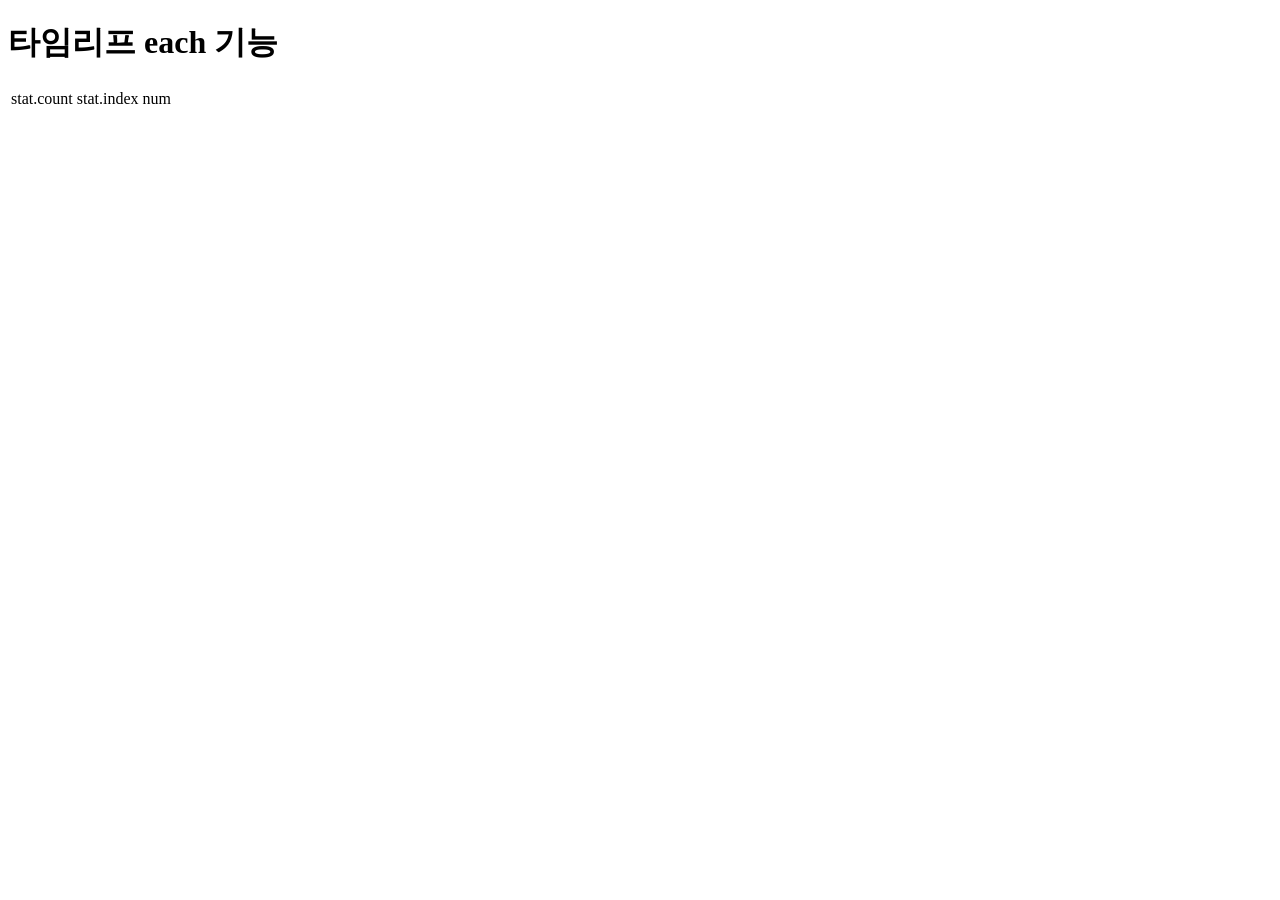
<file: dev_springboot/my01/src/main/resources/templates/ex02.html>
<!DOCTYPE html>
<html lang="ko" xmlns:th="http://www.thymeleaf.org">
<head>
    <meta charset="UTF-8">
    <meta name="viewport" content="width=device-width, initial-scale=1.0">
    <title>Document</title>
</head>
<body>
    <div th:replace="~{fragments/gohome :: goHome}"></div>
    <h1>타임리프 each 기능</h1>
    <table>
        <tr th:each="num, stat : ${numbers}">
            <td>stat.count<div th:text="${stat.count}"></div></td>
            <td>stat.index<div th:text="${stat.index}"></div></td>
            <td>num<div th:text="${num}"></div></td>
        </tr>
    </table>
    <div th:replace="~{fragments/footer :: footer}"></div>
</body>
</html>
</file>
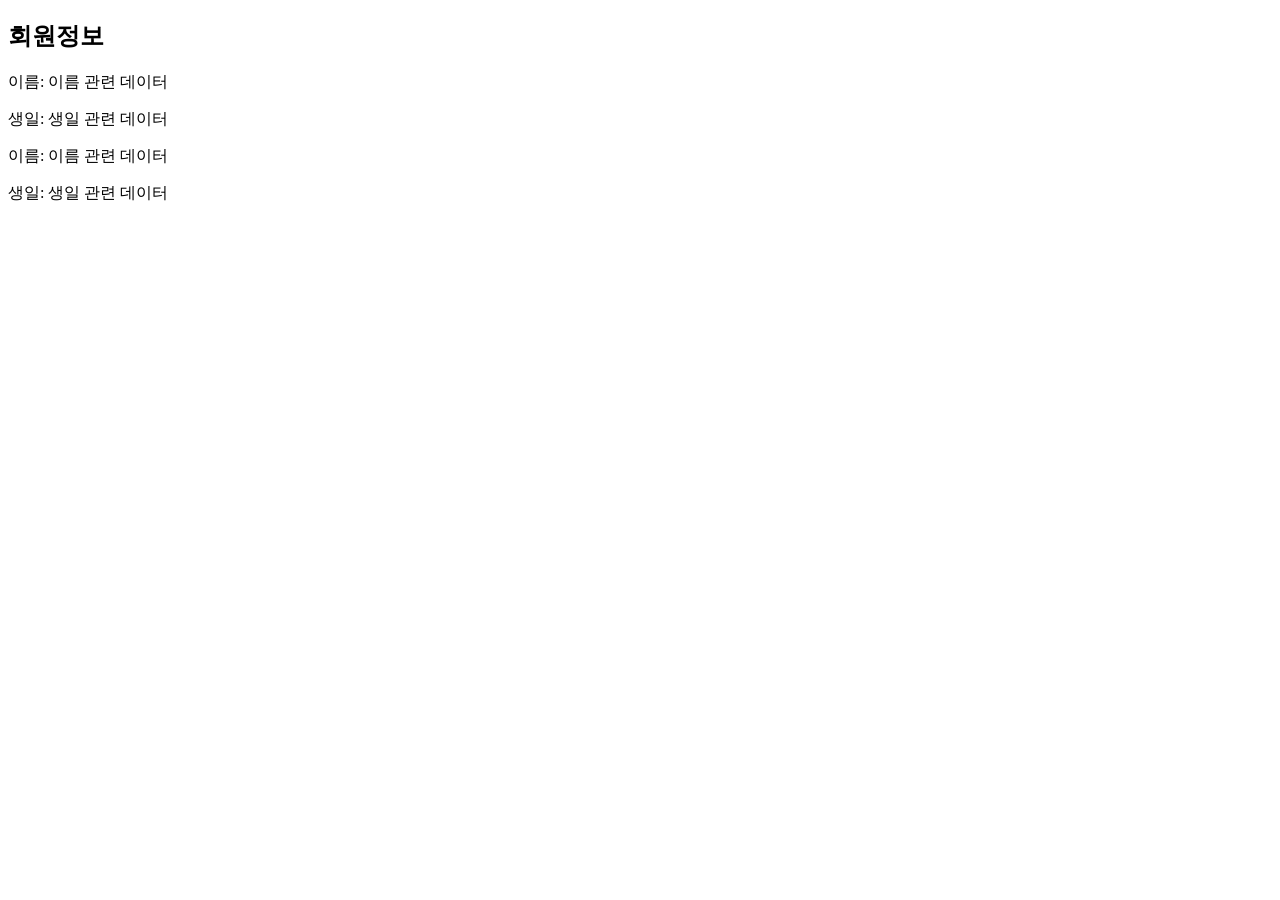
<file: dev_springboot/my01/src/main/resources/templates/ex05.html>
<!DOCTYPE html>
<html lang="ko" xmlns:th="http://www.thymeleaf.org">

<head>
    <meta charset="UTF-8">
    <meta name="viewport" content="width=device-width, initial-scale=1.0">
    <title>DTO</title>
</head>

<body>
    <div th:replace="~{fragments/gohome :: goHome}"></div>
    <h2>회원정보</h2>
    <p>이름: <span th:text="${member.name}">이름 관련 데이터</span></p>
    <p>생일: <span th:text="${member.birthData}">생일 관련 데이터</span></p>
    <p>이름: <span th:text="${smember.name}">이름 관련 데이터</span></p>
    <p>생일: <span th:text="${smember.birthData}">생일 관련 데이터</span></p>
    <div th:replace="~{fragments/footer :: footer}"></div>
</body>

</html>
</file>
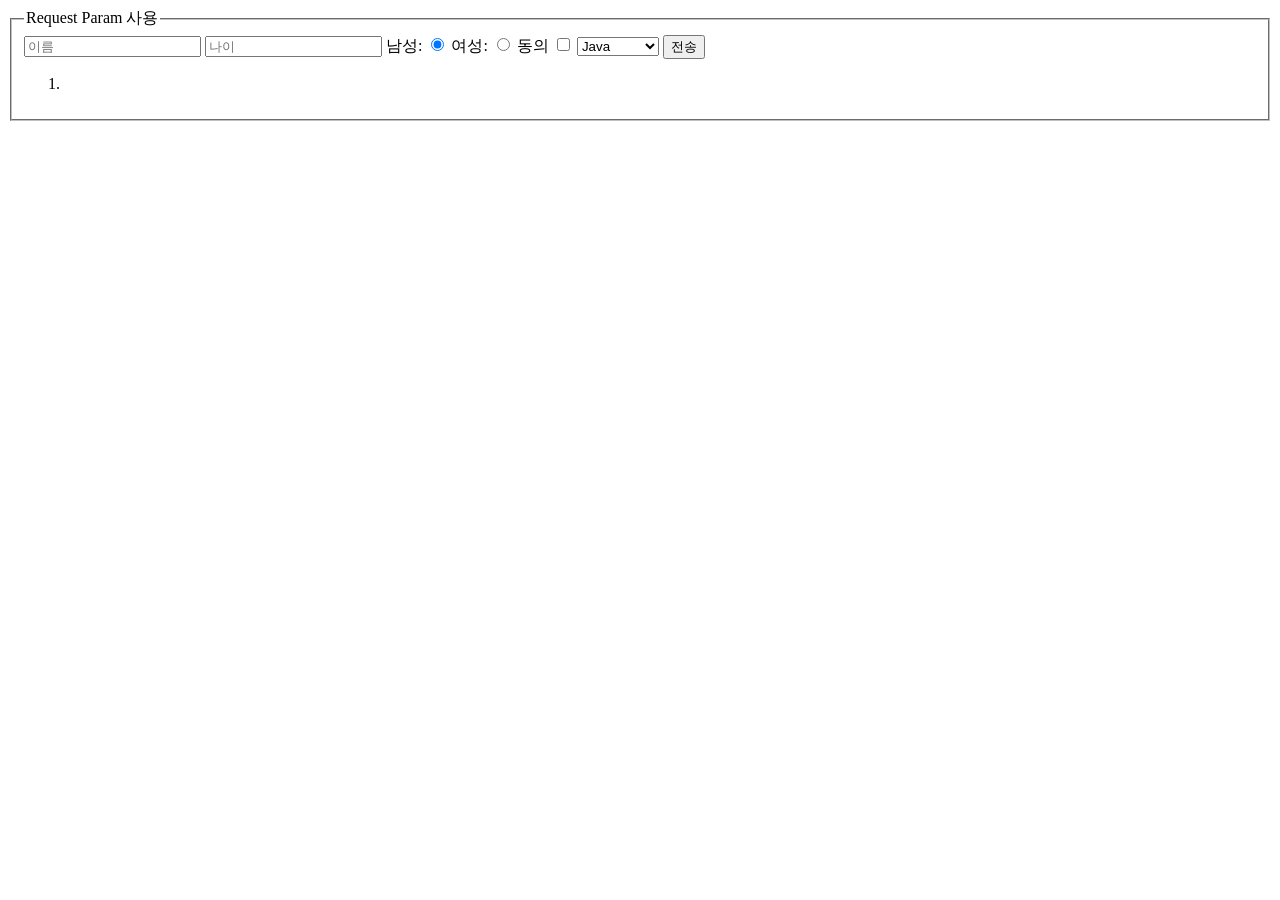
<file: dev_springboot/my01/src/main/resources/templates/ex07.html>
<!DOCTYPE html>
<html lang="ko" xmlns:th="http://www.thymeleaf.org">
<head>
    <meta charset="UTF-8">
    <meta name="viewport" content="width=device-width, initial-scale=1.0">
    <title>[get] query string</title>
</head>
<body>
    <div th:replace="~{fragments/gohome :: goHome}"></div>
    <fieldset>
        <legend>Request Param 사용</legend>
        <form action="/ex07">
            <input type="text" name="inpName" placeholder="이름">
            <input type="number" name="inpAge" placeholder="나이">
            <label for="male">남성:</label>
            <input type="radio" name="inpGender" value="male" id="male" checked>
            <label for="female">여성:</label>
            <input type="radio" name="inpGender" value="female" id="female">
            <label for="ck">동의</label>
            <input type="checkbox" id="ck" name="allow">
            <select name="want" id="">
                <option value="Java">Java</option>
                <option value="Python">Python</option>
                <option value="Javascript">Javascript</option>
            </select>
            <button type="submit">전송</button>
        </form>
         <!-- th:if="${content[0]} != 'null'" -->
        <ol>
            <li th:text="${content}"></li>
        </ol>
    </fieldset>
    <div th:replace="~{fragments/footer :: footer}"></div>
</body>
</html>
</file>
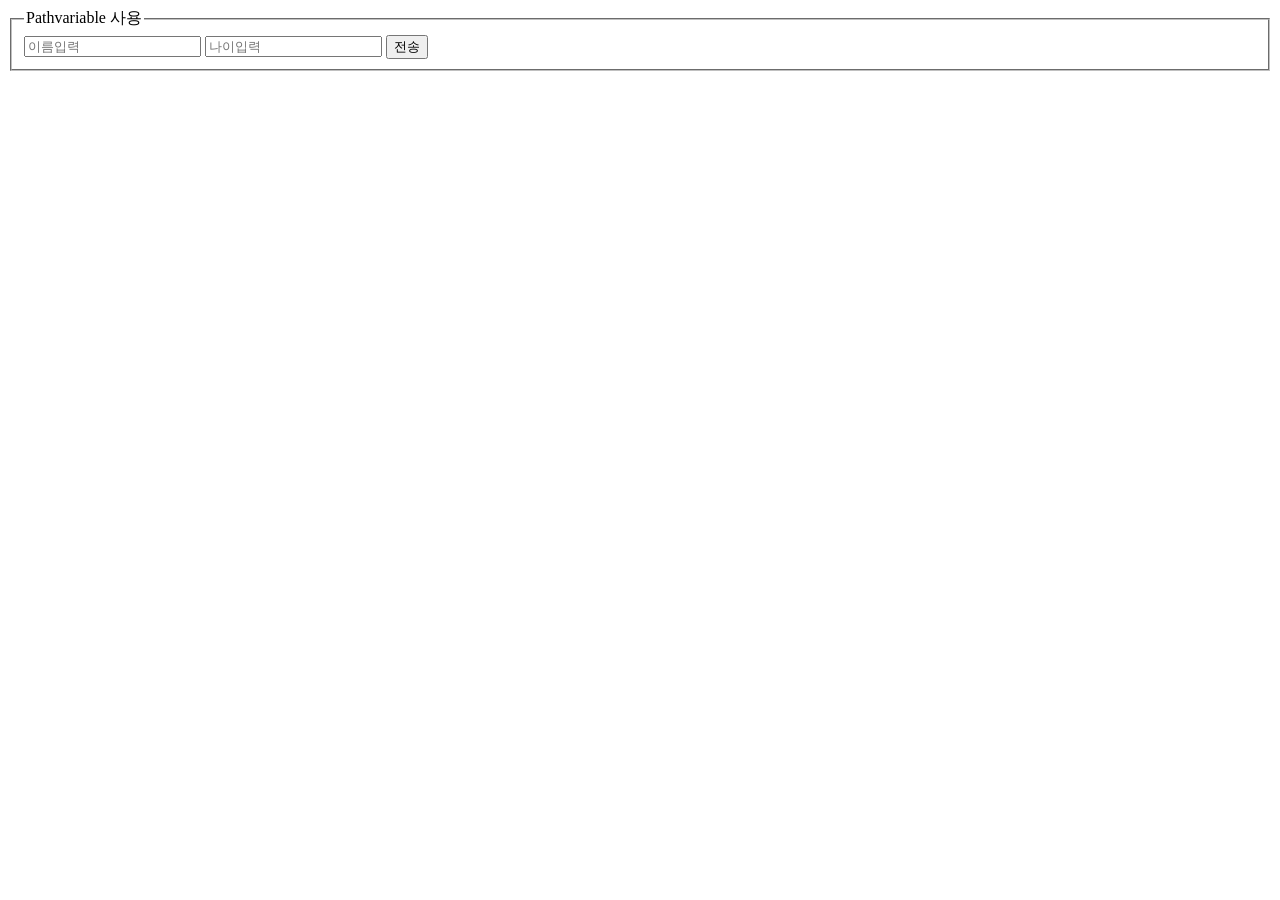
<file: dev_springboot/my01/src/main/resources/templates/ex08.html>
<!DOCTYPE html>
<html lang="ko" xmlns:th="http://www.thymeleaf.org">
<head>
    <meta charset="UTF-8">
    <meta name="viewport" content="width=device-width, initial-scale=1.0">
    <title>[get] Path variable 사용</title>
</head>
<body>
    <div th:replace="~{fragments/gohome :: goHome}"></div>
    <fieldset>
        <legend>Pathvariable 사용</legend>
        <form action="https://google.com" id="myForm">
            <input type="text" id="inp_name" name="inpName" placeholder="이름입력">
            <input type="text" id="inp_age" name="inpAge" placeholder="나이입력">
            <button type="submit">전송</button>
        </form>
    </fieldset>
    <h2 th:text="${name} != null ? ${name} + '님의 나이는 ' + ${age} + '살 이네요' : '값을 입력해주세요'"></h2>
    <div th:replace="~{fragments/footer :: footer}"></div>

    <script>
        const $myForm = document.getElementById("myForm")
        $myForm.addEventListener("submit",(e)=>{
            e.preventDefault();
            const $name = document.querySelector("#inp_name").value;
            const $age = document.querySelector("#inp_age").value;

            window.location.href = `/ex08/${$name}/${$age}`;
        });
    </script>
</body>
</html>
</file>
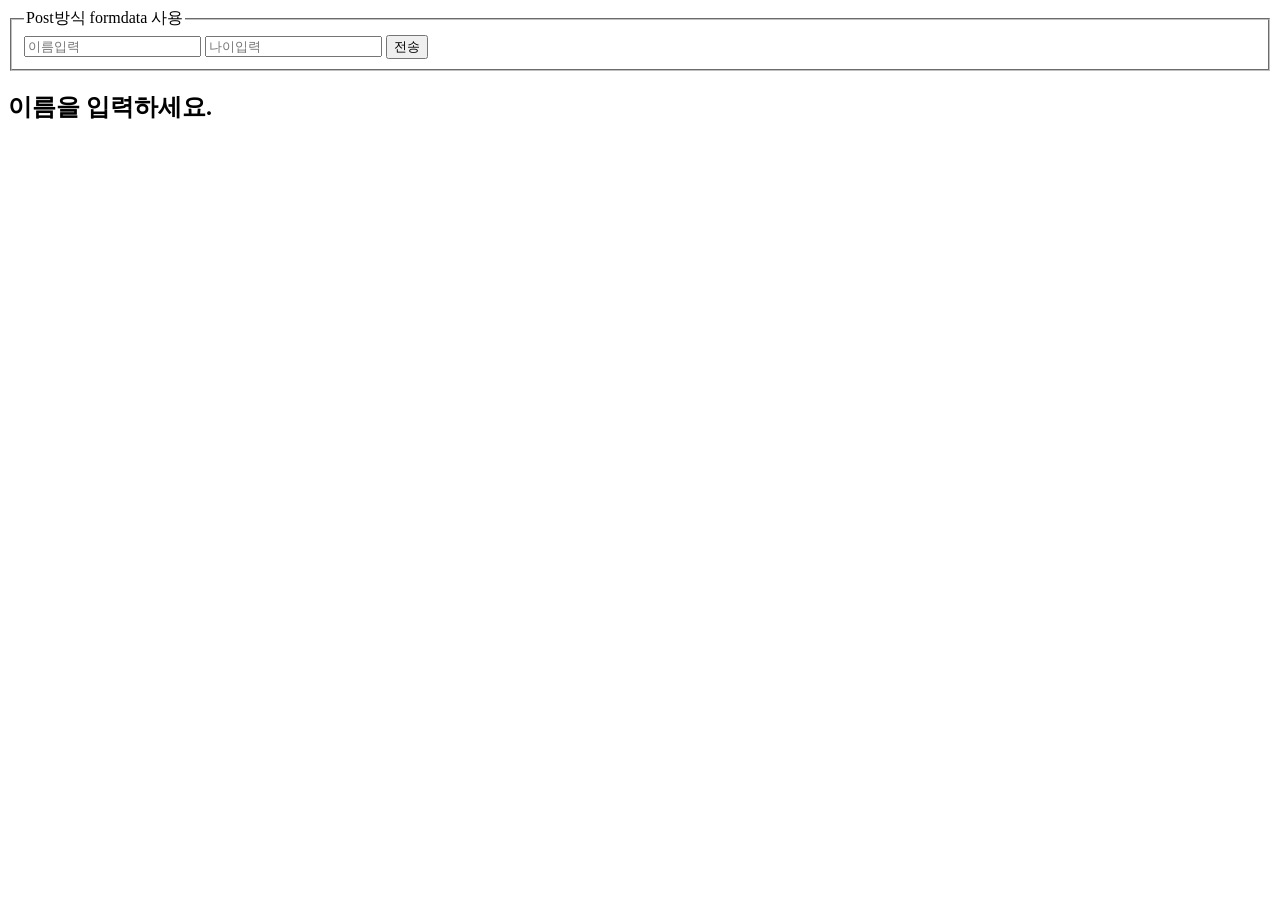
<file: dev_springboot/my01/src/main/resources/templates/ex09.html>
<!DOCTYPE html>
<html lang="ko" xmlns:th="http://www.thymeleaf.org">
<head>
    <meta charset="UTF-8">
    <meta name="viewport" content="width=device-width, initial-scale=1.0">
    <title>[post] formdata</title>
</head>
<body>
    <div th:replace="~{fragments/gohome :: goHome}"></div>
    <fieldset>
        <legend>Post방식 formdata 사용</legend>
        <form action="/ex09" id="myForm" method="post">
            <input type="text" id="inp_name" name="inpName" placeholder="이름입력">
            <input type="text" id="inp_age" name="inpAge" placeholder="나이입력">
            <button type="submit">전송</button>
        </form>
    </fieldset>
    <h2 th:if="${inpName} != null" th:text="${inpName} + '님의 나이는 ' + ${inpAge} + '살 이네요.'"></h2>
    <h2 th:unless="${inpName} != null">이름을 입력하세요.</h2>
    <h2 th:if="${error} != null"><mark th:text="${error}"></mark></h2>
    <script th:inline="javascript" th:if="${error} != null">
        alert('[[${error}]]');
    </script>
    <div th:replace="~{fragments/footer :: footer}"></div>
</body>
</html>
</file>
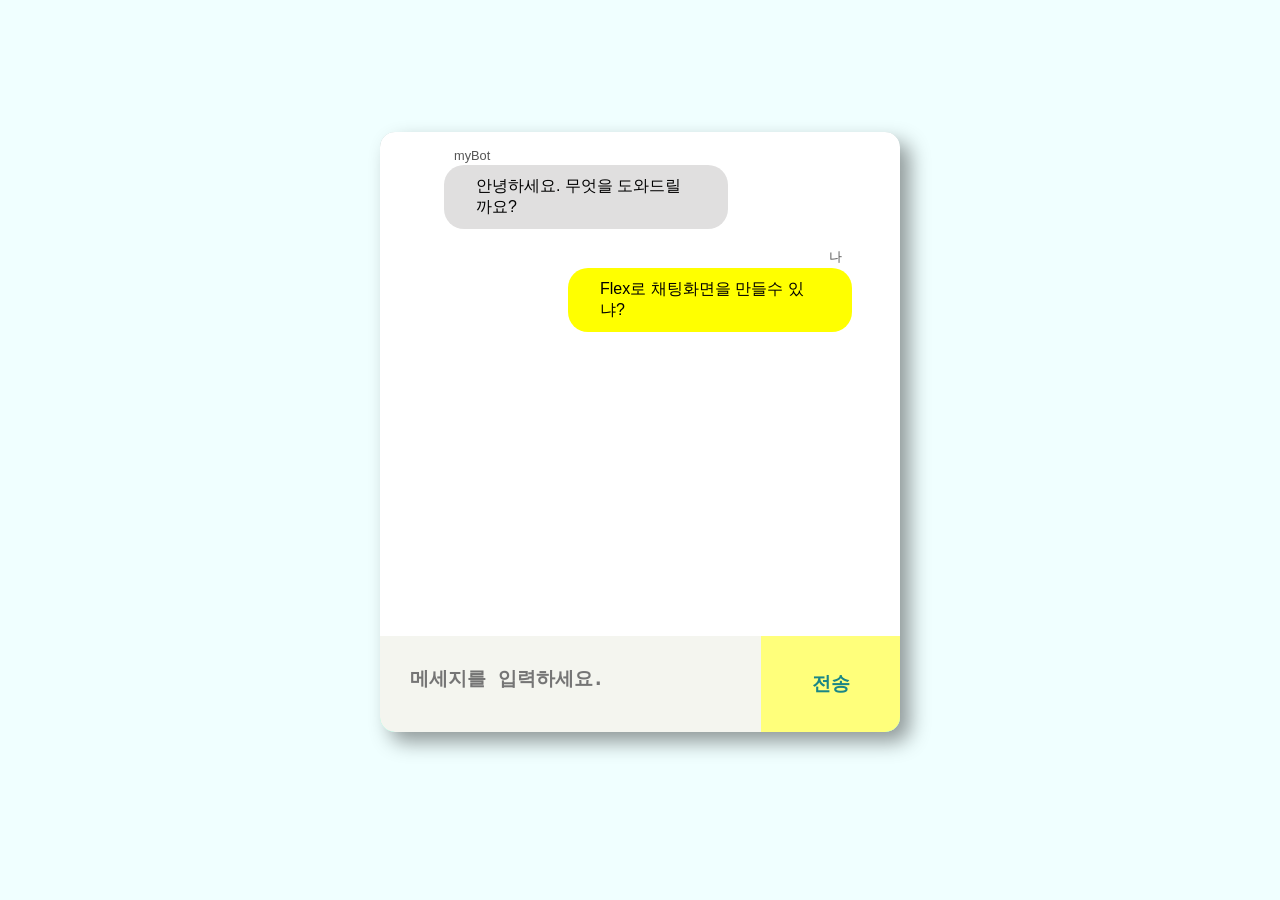
<file: dev_springboot/my01/src/main/resources/templates/ex10.html>
<!DOCTYPE html>
<html lang="en">
  <head>
    <meta charset="UTF-8" />
    <meta name="viewport" content="width=device-width, initial-scale=1.0" />
    <title>Document</title>
    <style>
      body {
        font-family: sans-serif;
        margin: 0;
        background-color: azure;
        padding: 2rem;
      }

      .box {
        width: 520px;
        height: 600px;
        display: flex;
        flex-direction: column;
        align-items: center;
        margin: 100px auto;
        /* border: 1px solid black; */
        border-radius: 15px;
        overflow: hidden;
        box-shadow: 10px 10px 20px rgba(0, 0, 0, 0.404);
      }
      .chat-container {
        width: 100%;
        box-sizing: border-box;
        /* transform: translateY(50%); */
        /* height: 500px; */
        background-color: white;
        padding: 1rem 3rem 0 4rem;
        border-radius: 15px 15px 0 0;
        box-shadow: 0 10px 30px rgba(0, 0, 0, 0.6);
        display: flex;
        flex-direction: column;
        overflow-y: auto;
        flex: 6;
      }

      .chat-input {
        flex: 1;
        width: 100%;
        background-color: aquamarine;
        display: flex;
        justify-content: stretch;
      }

      textarea {
        width: 70%;
        outline: none;
        border: none;
        background-color: rgb(244, 245, 239);
        resize: none;
        padding: 30px 30px 20px;
        font-size: 1.2rem;
        color: rgb(73, 66, 141);
        font-weight: bold;
      }
      button {
        width: 30%;
        font-weight: bold;
        font-size: 1.2rem;
        border: none;
        color: rgb(26, 134, 134);
        background-color: rgb(255, 255, 123);
        cursor: pointer;
      }

      .message {
        display: flex;
        margin-bottom: 1.2rem;
        align-items: end;
      }

      .message.bot {
        justify-content: start;
      }

      .message.user {
        justify-content: end;
      }

      .bubble {
        max-width: 220px;
        position: relative;
        background-color: #e0dfdf;
        padding: 0.7rem 2rem;
        border-radius: 20px;
        word-break: break-word;
        white-space: pre-line;
      }

      .name {
        font-size: 0.8rem;
        color: #555;
        margin: 0 10px 2px;
      }

      .user .bubble {
        background-color: yellow;
      }

      .user .name {
        text-align: right;
      }

      .chat-container::-webkit-scrollbar {
        background: #e0dfdf;
        width: 30px;
      }

      .chat-container::-webkit-scrollbar-thumb {
        background: #376daa;
        border-radius: 6px;
      }

      .chat-container::-webkit-scrollbar-thumb:active {
        background: #95bb0d;
        border-radius: 6px;
      }
    </style>
  </head>

  <body>
    <!-- div.chat-container>div.message.bot>div>div.name{myBot}+div.bubble{안녕하세요. 무엇을 도와드릴까요?}^^div.message.user>div>div.name{나}+div.bubble{Flex로 채팅화면을 만들수 있냐?} -->

    <div class="box">
      <div class="chat-container">
        <div class="message bot">
          <div>
            <div class="name">myBot</div>
            <div class="bubble">안녕하세요. 무엇을 도와드릴까요?</div>
          </div>
        </div>
        <div class="message user">
          <div>
            <div class="name">나</div>
            <div class="bubble">Flex로 채팅화면을 만들수 있냐?</div>
          </div>
        </div>
      </div>
      <!-- div.chat-input>textarea+button#send-btn -->
      <div class="chat-input">
        <textarea
          name=""
          id="text-area"
          placeholder="메세지를 입력하세요."
        ></textarea>
        <button id="send-btn">전송</button>
      </div>
    </div>

    <script>
      const sendBtn = document.getElementById("send-btn");
      const chatContainer = document.querySelector(".chat-container");
      const textarea = document.querySelector("#text-area");

      const sendMessage = () => {
        const userMessage = textarea.value.trim(); // 빈칸 없애기
        if (userMessage) {
          const userDiv = document.createElement("div");
          userDiv.className = "message user";
          userDiv.innerHTML = `<div><div class="name">나</div><div class="bubble">${userMessage}</div></div></div>`;
          chatContainer.appendChild(userDiv);
          textarea.value = ""; // 전송하고 입력창 비우기
          chatContainer.scrollTop = chatContainer.scrollHeight; // 스크롤을 맨아래로 이동
        }

        fetch("/ex10",{
            method : "POST",
            headers : {"Content-Type" : "application/json"},
            body : JSON.stringify({message:userMessage})
        }).then(res => res.json()).then(data => {
            console.log(data);
            const botDiv = document.createElement("div");
            botDiv.className = "message bot";
            botDiv.innerHTML = `<div><div class="name">mybot</div><div class="bubble">${data.reply}</div></div></div>`;
            chatContainer.appendChild(botDiv);
            chatContainer.scrollTop = chatContainer.scrollHeight;
        });

      };
      sendBtn.addEventListener("click", sendMessage);
      textarea.addEventListener("keydown", (event) => {
        console.log(event);
        if (event.key === "Enter" && !event.shiftKey) {
          // if (event.key === "Enter" && event.key !== "Shift") {
          event.preventDefault(); // 한칸내리는 기능 방지
          sendMessage(); // 메세지 전송
        }
      });
    </script>
  </body>
</html>
</file>
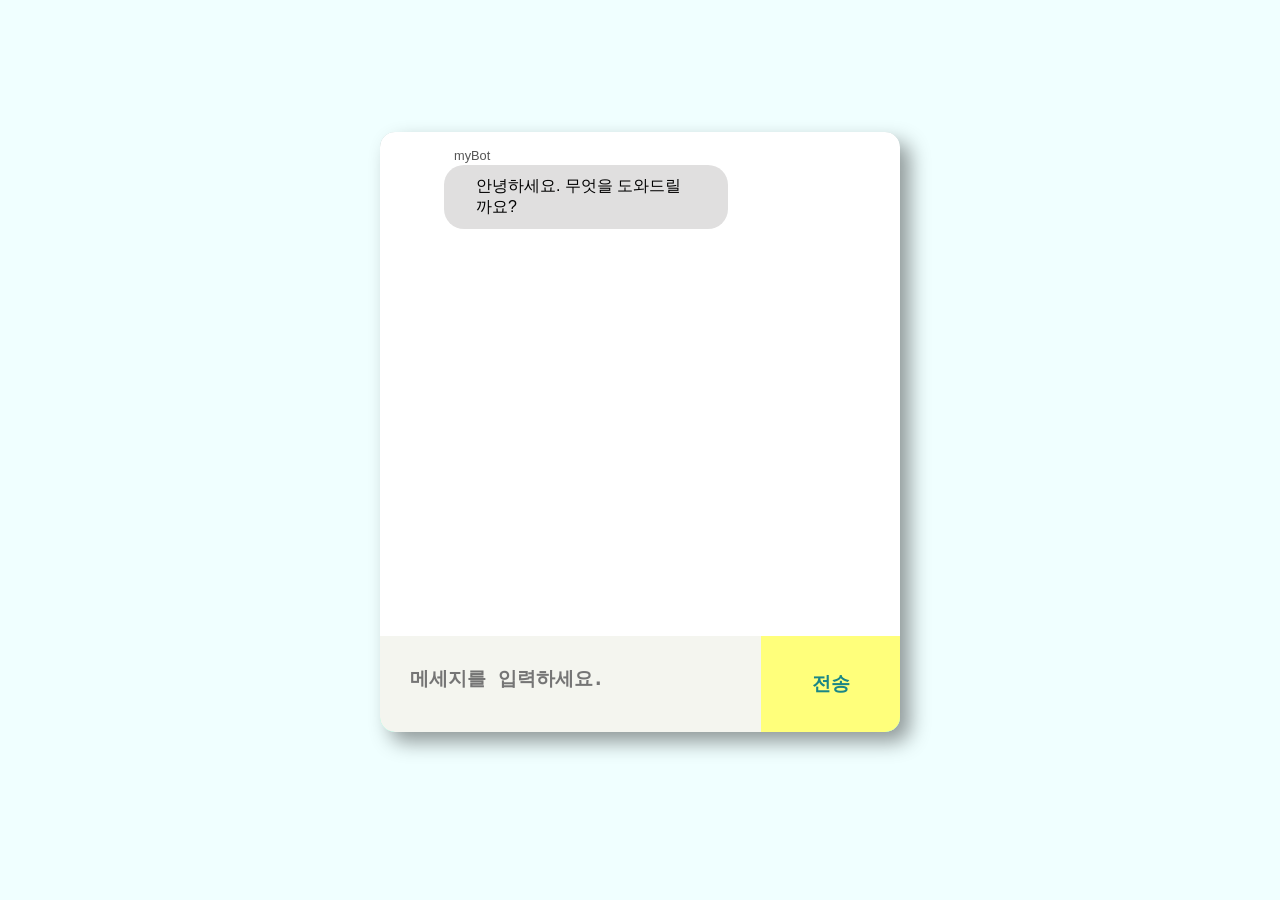
<file: dev_springboot/my01/src/main/resources/templates/ex10a.html>
<!DOCTYPE html>
<html lang="en">
  <head>
    <meta charset="UTF-8" />
    <meta name="viewport" content="width=device-width, initial-scale=1.0" />
    <title>Document</title>
    <style>
      body {
        font-family: sans-serif;
        margin: 0;
        background-color: azure;
        padding: 2rem;
      }

      .box {
        width: 520px;
        height: 600px;
        display: flex;
        flex-direction: column;
        align-items: center;
        margin: 100px auto;
        /* border: 1px solid black; */
        border-radius: 15px;
        overflow: hidden;
        box-shadow: 10px 10px 20px rgba(0, 0, 0, 0.404);
      }
      .chat-container {
        width: 100%;
        box-sizing: border-box;
        /* transform: translateY(50%); */
        /* height: 500px; */
        background-color: white;
        padding: 1rem 3rem 0 4rem;
        border-radius: 15px 15px 0 0;
        box-shadow: 0 10px 30px rgba(0, 0, 0, 0.6);
        display: flex;
        flex-direction: column;
        overflow-y: auto;
        flex: 6;
      }

      .chat-input {
        flex: 1;
        width: 100%;
        background-color: aquamarine;
        display: flex;
        justify-content: stretch;
      }

      textarea {
        width: 70%;
        outline: none;
        border: none;
        background-color: rgb(244, 245, 239);
        resize: none;
        padding: 30px 30px 20px;
        font-size: 1.2rem;
        color: rgb(73, 66, 141);
        font-weight: bold;
      }
      button {
        width: 30%;
        font-weight: bold;
        font-size: 1.2rem;
        border: none;
        color: rgb(26, 134, 134);
        background-color: rgb(255, 255, 123);
        cursor: pointer;
      }

      .message {
        display: flex;
        margin-bottom: 1.2rem;
        align-items: end;
      }

      .message.bot {
        justify-content: start;
        position: relative;
        overflow: hidden;
      }

      @keyframes typing {
        0%{
          left: 0;
        }
        100%{
          left: 100%;
        }
      }

      .bot_typing{
        position: absolute;
        top: 0;
        width: 20px;
        height: 100%;
        background-color: white;
        animation: typing 0.3s infinite;
      }

      .message.user {
        justify-content: end;
      }

      .bubble {
        max-width: 220px;
        position: relative;
        background-color: #e0dfdf;
        padding: 0.7rem 2rem;
        border-radius: 20px;
        word-break: break-word;
        white-space: pre-line;
      }

      .name {
        font-size: 0.8rem;
        color: #555;
        margin: 0 10px 2px;
      }

      .user .bubble {
        background-color: yellow;
      }

      .user .name {
        text-align: right;
      }

      .chat-container::-webkit-scrollbar {
        background: #e0dfdf;
        width: 30px;
      }

      .chat-container::-webkit-scrollbar-thumb {
        background: #376daa;
        border-radius: 6px;
      }

      .chat-container::-webkit-scrollbar-thumb:active {
        background: #95bb0d;
        border-radius: 6px;
      }
    </style>
  </head>

  <body>
    <!-- div.chat-container>div.message.bot>div>div.name{myBot}+div.bubble{안녕하세요. 무엇을 도와드릴까요?}^^div.message.user>div>div.name{나}+div.bubble{Flex로 채팅화면을 만들수 있냐?} -->

    <div class="box">
      <div class="chat-container">
        <div class="message bot">
          <div>
            <div class="name">myBot</div>
            <div class="bubble">안녕하세요. 무엇을 도와드릴까요?</div>
          </div>
        </div>
      </div>
      <!-- div.chat-input>textarea+button#send-btn -->
      <div class="chat-input">
        <textarea
          name=""
          id="text-area"
          placeholder="메세지를 입력하세요."
        ></textarea>
        <button id="send-btn">전송</button>
      </div>
    </div>

    <script>
      const sendBtn = document.getElementById("send-btn");
      const chatContainer = document.querySelector(".chat-container");
      const textarea = document.querySelector("#text-area");

      const sendMessage = () => {
        const userMessage = textarea.value.trim(); // 빈칸 없애기
        if (userMessage) {
          const userDiv = document.createElement("div");
          userDiv.className = "message user";
          userDiv.innerHTML = `<div><div class="name">나</div><div class="bubble">${userMessage}</div></div></div>`;
          chatContainer.appendChild(userDiv);
          const botDiv = document.createElement("div");
          botDiv.className = "message bot";
          botDiv.innerHTML = `<div><div class="name">mybot</div><div class="bubble"><div class="bot_typing"></div></div></div>`;
          chatContainer.appendChild(botDiv);
          textarea.value = ""; // 전송하고 입력창 비우기
          chatContainer.scrollTop = chatContainer.scrollHeight; // 스크롤을 맨아래로 이동
        }

        fetch("/ex10",{
            method : "POST",
            headers : {"Content-Type" : "application/json"},
            body : JSON.stringify({message:userMessage})
        }).then(res => res.json()).then(data => {
            console.log(data);
            const botDiv = document.querySelector(".bot:last-child");
            // botDiv.className = "message bot";
            botDiv.innerHTML = `<div><div class="name">mybot</div><div class="bubble">${data.reply}</div></div></div>`;
            // chatContainer.appendChild(botDiv);
            chatContainer.scrollTop = chatContainer.scrollHeight;
        });

      };
      sendBtn.addEventListener("click", sendMessage);
      textarea.addEventListener("keydown", (event) => {
        console.log(event);
        if (event.key === "Enter" && !event.shiftKey) {
          // if (event.key === "Enter" && event.key !== "Shift") {
          event.preventDefault(); // 한칸내리는 기능 방지
          sendMessage(); // 메세지 전송
        }
      });
    </script>
  </body>
</html>
</file>
